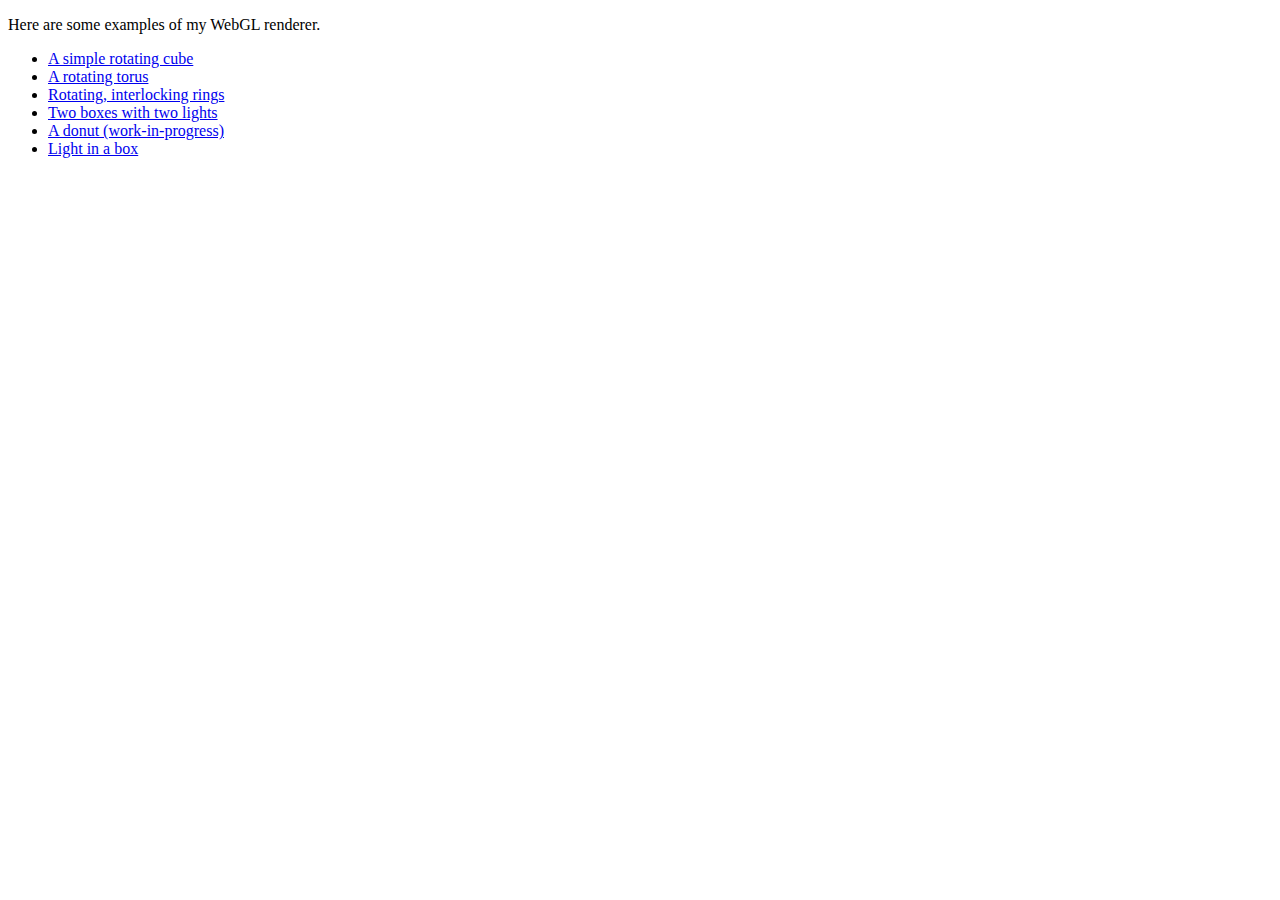
<file: index.html>
<!doctype html>
<html lang='en'>
  <head>
    <meta charset='utf-8'>
    <title>WebGL renderer examples</title>
  </head>
  <body>
    <p>Here are some examples of my WebGL renderer.</p>
    <ul>
      <li><a href='examples/cube.html'>A simple rotating cube</a></li>
      <li><a href='examples/torus.html'>A rotating torus</a></li>
      <li><a href='examples/rings.html'>Rotating, interlocking rings</a></li>
      <li><a href='examples/two-lights.html'>Two boxes with two lights</a></li>
      <li><a href='examples/donut.html'>A donut (work-in-progress)</a></li>
      <li><a href='examples/boxlight.html'>Light in a box</a></li>
  </body>
</html>
</file>
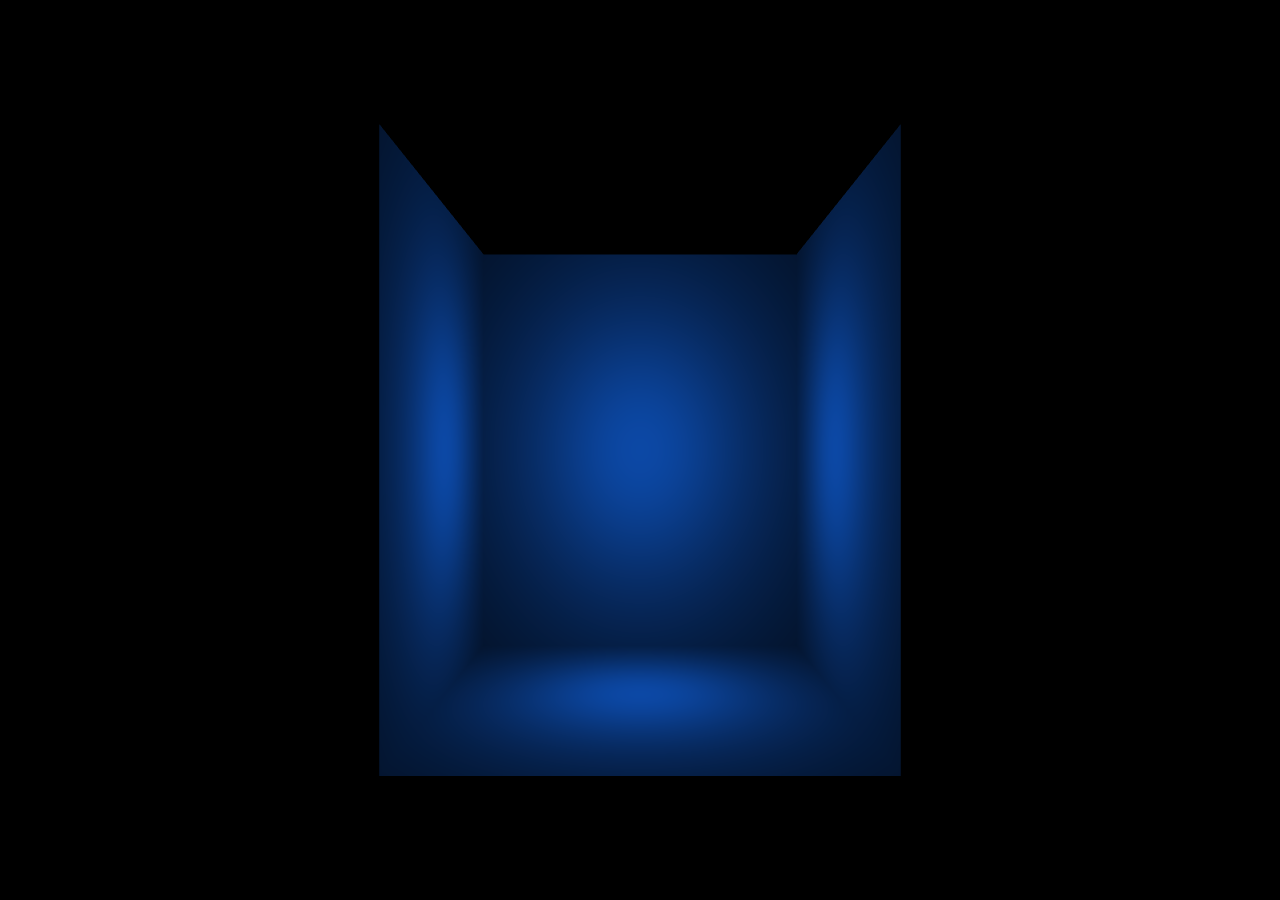
<file: examples/boxlight.html>
<!doctype html>
<html lang='en'>
  <head>
    <meta charset='utf-8'>
    <title>Light in a box</title>

    <link rel='stylesheet' href='css/style.css'>

    <script type='module' src='js/boxlight.js'></script>
  </head>
  <body>
    <!-- We need tabindex here so that the canvas is focusable and can receive events. -->
    <canvas width='711' height='400' tabindex='1'>
      Please use a browser that supports &lt;canvas&gt;.
    </canvas>
  </body>
</html>
</file>
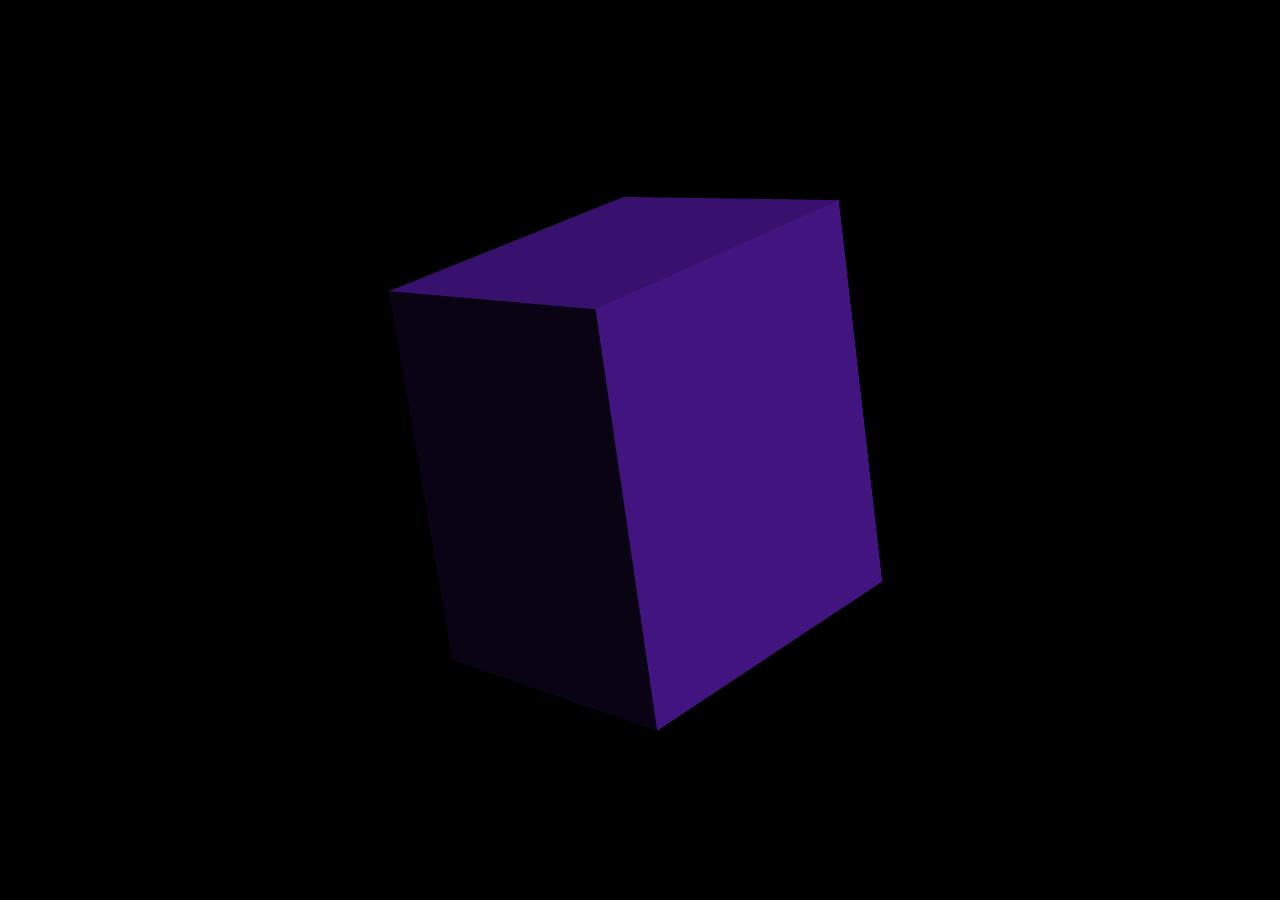
<file: examples/cube.html>
<!doctype html>
<html lang='en'>
  <head>
    <meta charset='utf-8'>
    <title>A rotating cube</title>

    <link rel='stylesheet' href='css/style.css'>

    <script type='module' src='js/cube.js'></script>
  </head>
  <body>
    <!-- We need tabindex here so that the canvas is focusable and can receive events. -->
    <canvas width='711' height='400' tabindex='1'>
      Please use a browser that supports &lt;canvas&gt;.
    </canvas>
  </body>
</html>
</file>
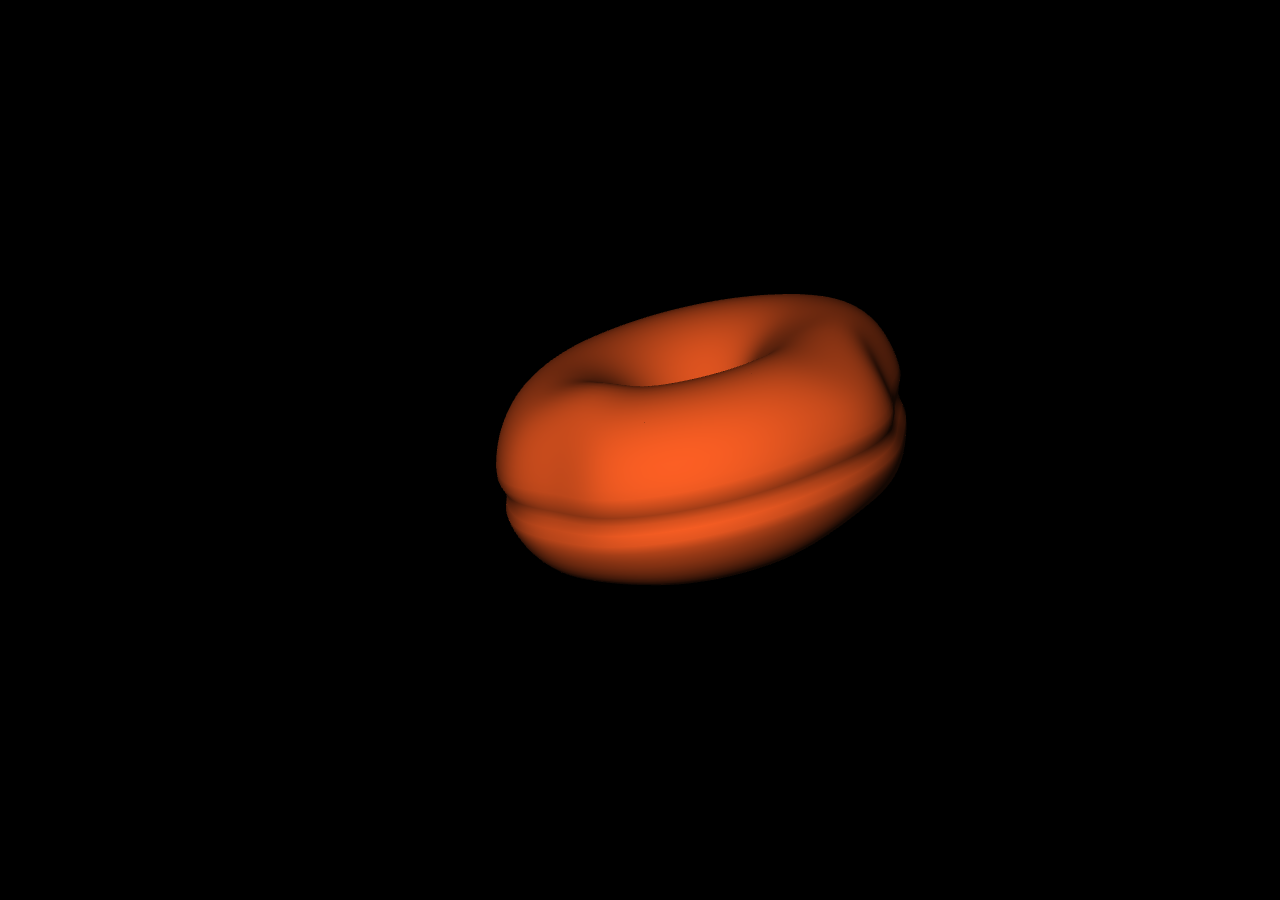
<file: examples/donut.html>
<!doctype html>
<html lang='en'>
  <head>
    <meta charset='utf-8'>
    <title>A donut (WIP)</title>

    <link rel='stylesheet' href='css/style.css'>

    <script type='module' src='js/donut.js'></script>
  </head>
  <body>
    <!-- We need tabindex here so that the canvas is focusable and can receive events. -->
    <canvas width='888' height='500' tabindex='1'>
      Please use a browser that supports &lt;canvas&gt;.
    </canvas>
  </body>
</html>
</file>
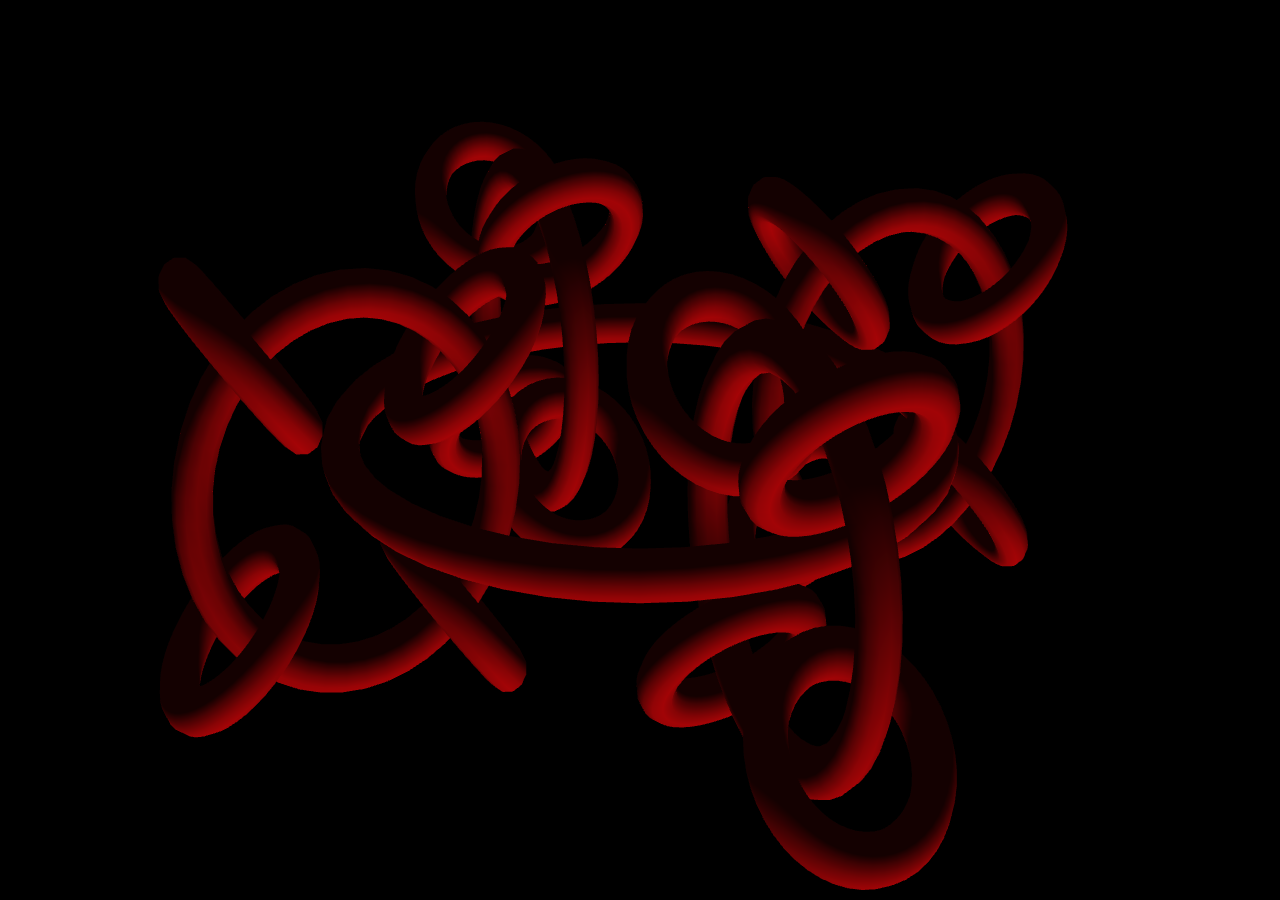
<file: examples/rings.html>
<!doctype html>
<html lang='en'>
  <head>
    <meta charset='utf-8'>
    <title>Interlocking rotating rings</title>

    <link rel='stylesheet' href='css/style.css'>

    <script type='module' src='js/rings.js'></script>
  </head>
  <body>
    <!-- We need tabindex here so that the canvas is focusable and can receive events. -->
    <canvas width='888' height='500' tabindex='1'>
      Please use a browser that supports &lt;canvas&gt;.
    </canvas>
  </body>
</html>
</file>
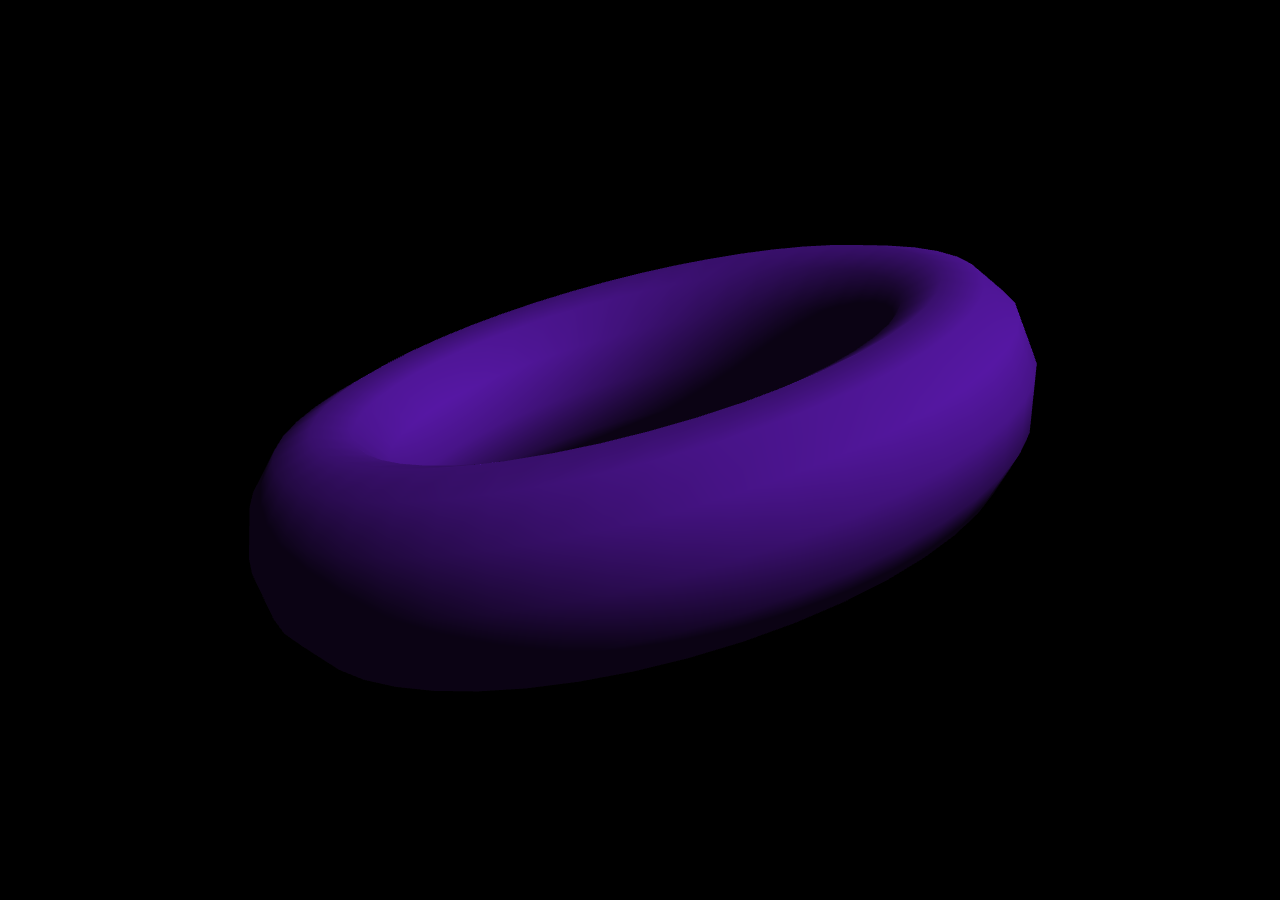
<file: examples/torus.html>
<!doctype html>
<html lang='en'>
  <head>
    <meta charset='utf-8'>
    <title>A rotating torus</title>

    <link rel='stylesheet' href='css/style.css'>

    <script type='module' src='js/torus.js'></script>
  </head>
  <body>
    <!-- We need tabindex here so that the canvas is focusable and can receive events. -->
    <canvas width='888' height='500' tabindex='1'>
      Please use a browser that supports &lt;canvas&gt;.
    </canvas>
  </body>
</html>
</file>
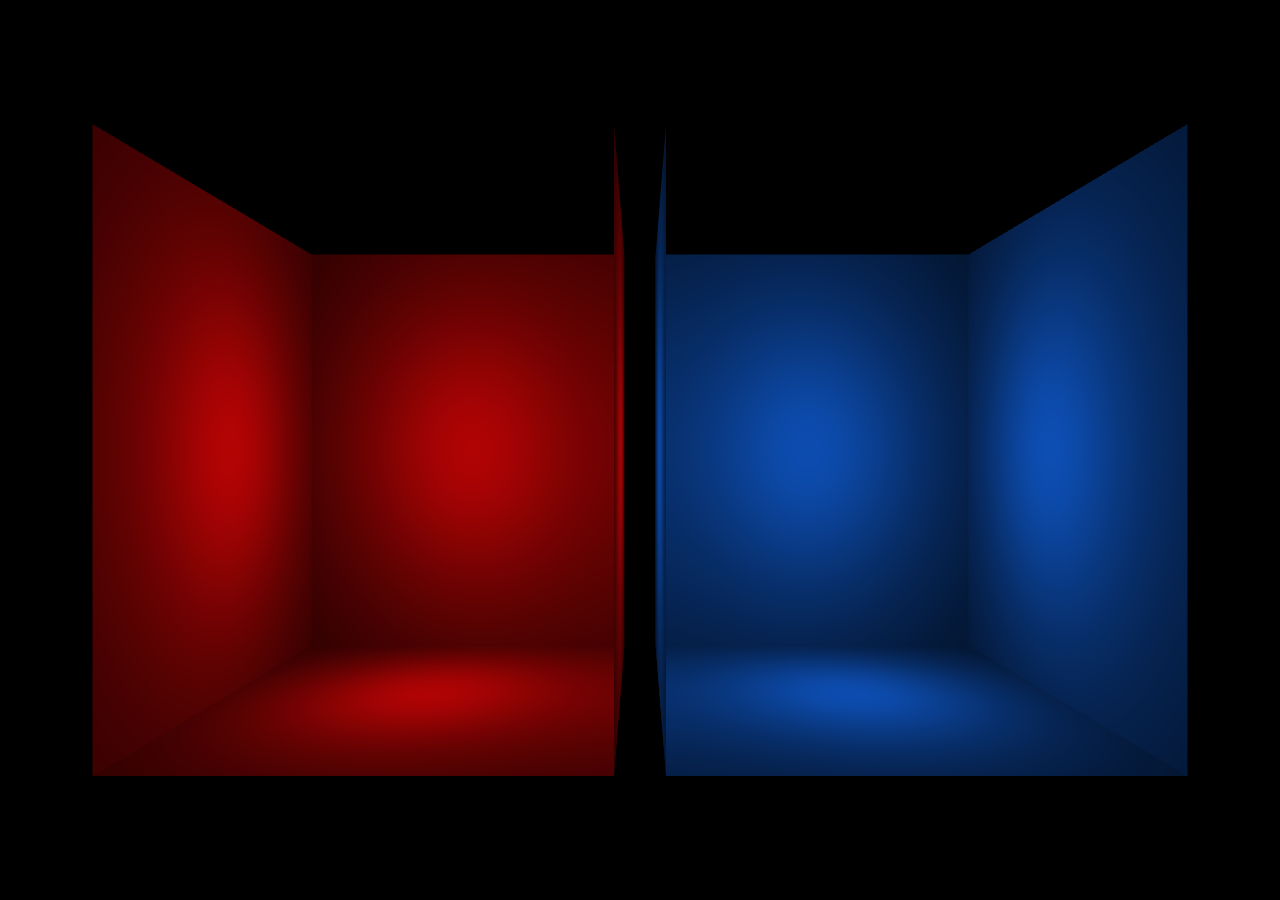
<file: examples/two-lights.html>
<!doctype html>
<html lang='en'>
  <head>
    <meta charset='utf-8'>
    <title>Two boxes with two lights</title>

    <link rel='stylesheet' href='css/style.css'>

    <script type='module' src='js/two-lights.js'></script>
  </head>
  <body>
    <!-- We need tabindex here so that the canvas is focusable and can receive events. -->
    <canvas width='888' height='500' tabindex='1'>
      Please use a browser that supports &lt;canvas&gt;.
    </canvas>
  </body>
</html>
</file>
<file: examples/css/style.css>
/* style.css - Common style sheet for <canvas> examples.
 * Written by quadfault
 * 1/21/23
 */

html, body {
    height: 100%;
    margin: 0;
    background-color: black;
}

canvas {
    display: block;
    width: 100%;
    height: 100%;
}

button {
    margin-top: 2em;
    width: 5em;
    height: 2em;
}
</file>
